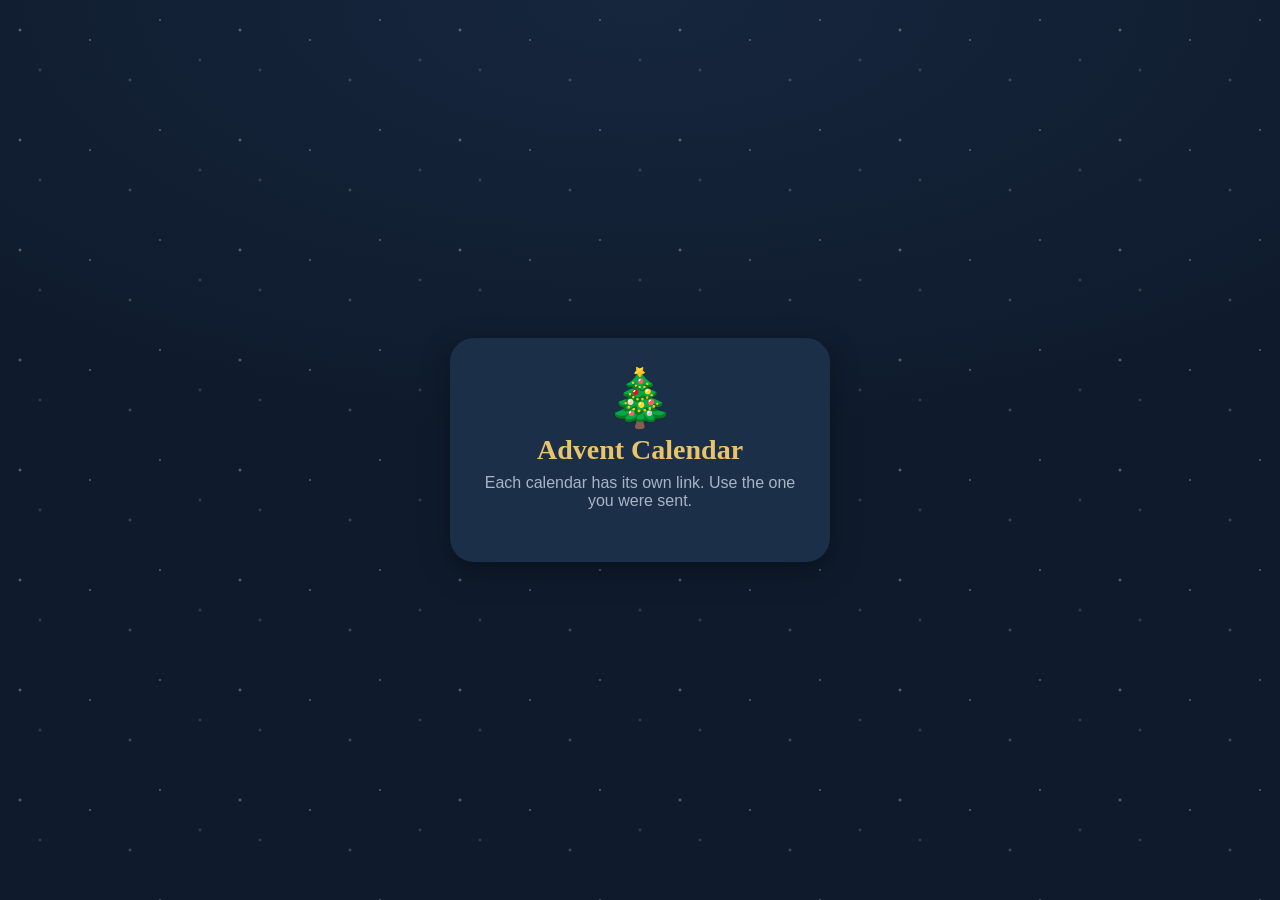
<file: index.html>
<!doctype html>
<html lang="en">
<head>
  <meta charset="utf-8">
  <meta name="viewport" content="width=device-width, initial-scale=1">
  <title>Advent Calendar</title>
  <meta name="theme-color" content="#0f1b2d">
  <link rel="icon" href="icons/icon.svg" type="image/svg+xml">
  <link rel="stylesheet" href="style.css">
</head>
<body>
  <div class="snow" aria-hidden="true"></div>
  <section class="screen" style="min-height:100dvh;display:grid;place-items:center;padding:24px">
    <div class="unlock-card">
      <div class="unlock-art" aria-hidden="true">🎄</div>
      <h1>Advent Calendar</h1>
      <p>Each calendar has its own link. Use the one you were sent.</p>
    </div>
  </section>
</body>
</html>
</file>
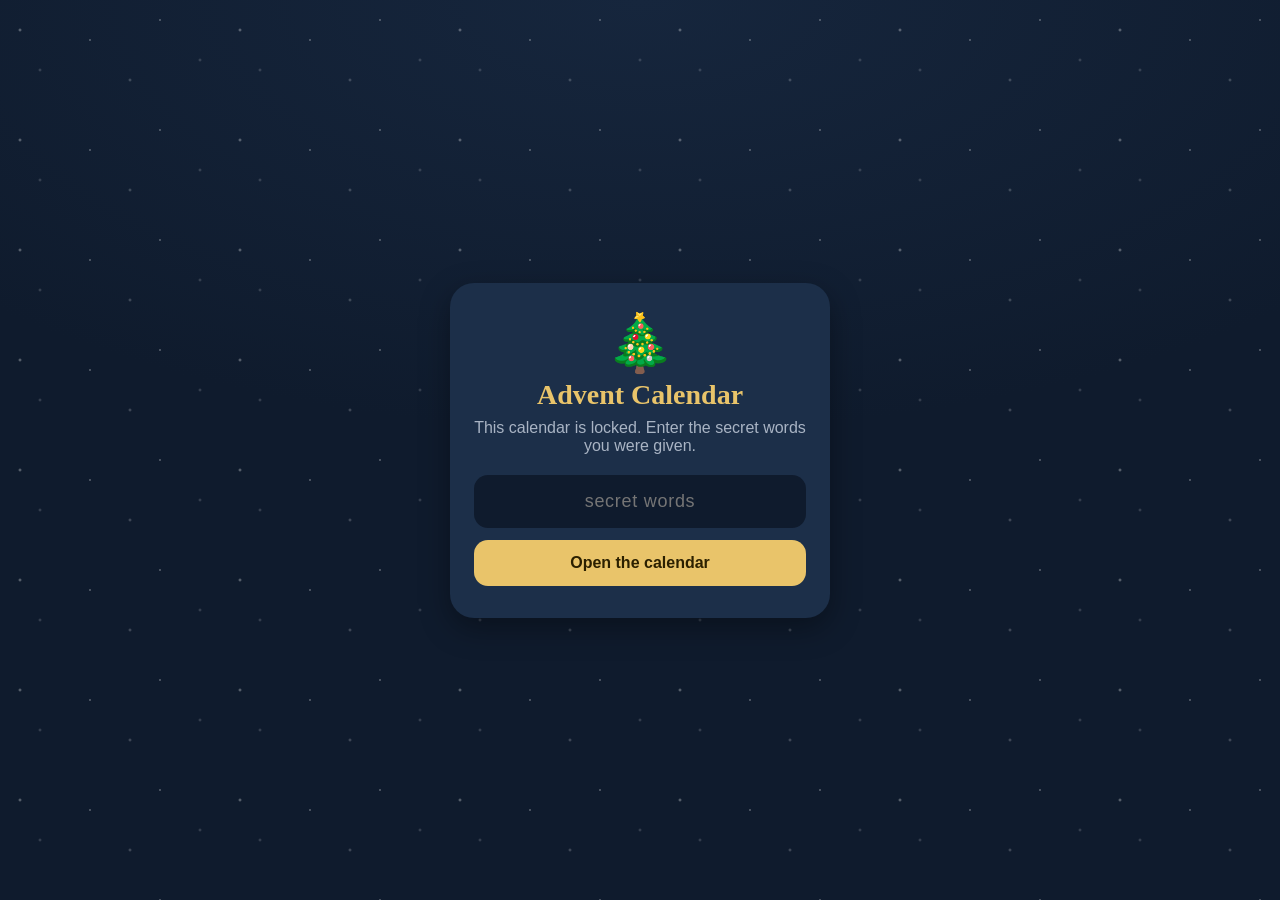
<file: allison/index.html>
<!doctype html>
<html lang="en">
<head>
  <meta charset="utf-8">
  <meta name="viewport" content="width=device-width, initial-scale=1, viewport-fit=cover">
  <title>Advent Calendar</title>
  <meta name="description" content="A little something for every day until Christmas.">
  <meta name="theme-color" content="#0f1b2d">

  <!-- iOS home-screen app settings -->
  <meta name="apple-mobile-web-app-capable" content="yes">
  <meta name="mobile-web-app-capable" content="yes">
  <meta name="apple-mobile-web-app-status-bar-style" content="black-translucent">
  <meta name="apple-mobile-web-app-title" content="Advent">
  <link rel="apple-touch-icon" href="../icons/apple-touch-icon.png">

  <link rel="manifest" href="manifest.webmanifest">
  <link rel="icon" href="../icons/icon.svg" type="image/svg+xml">
  <link rel="stylesheet" href="../style.css">
</head>
<body>
  <div class="snow" aria-hidden="true"></div>

  <!-- Passphrase screen -->
  <section id="unlock" class="screen" hidden>
    <div class="unlock-card">
      <div class="unlock-art" aria-hidden="true">🎄</div>
      <h1>Advent Calendar</h1>
      <p>This calendar is locked. Enter the secret words you were given.</p>
      <form id="unlock-form" autocomplete="off">
        <input id="passphrase" type="password" inputmode="text"
               autocapitalize="none" autocorrect="off" spellcheck="false"
               placeholder="secret words" aria-label="Passphrase" required>
        <button type="submit" id="unlock-btn">Open the calendar</button>
        <p id="unlock-error" class="error" role="alert" hidden>Hmm, that's not it. Try again.</p>
      </form>
    </div>
  </section>

  <!-- Calendar -->
  <main id="calendar" class="screen" hidden>
    <header class="top">
      <h1 id="title">Advent Calendar</h1>
      <p id="intro" class="intro"></p>
      <p id="status" class="status"></p>
    </header>

    <div id="grid" class="grid" role="list"></div>

    <p id="install-hint" class="install-hint" hidden>
      Tip: tap <strong>Share</strong> <span aria-hidden="true">⬆︎</span> then
      <strong>Add to Home Screen</strong> to keep this as an app.
      <button type="button" id="install-dismiss" aria-label="Dismiss">✕</button>
    </p>

    <footer class="foot">
      <button type="button" id="lock-btn" class="link-btn">Lock calendar</button>
    </footer>
  </main>

  <!-- Door content -->
  <div id="modal" class="modal" hidden>
    <div class="modal-backdrop" data-close></div>
    <article class="modal-card" role="dialog" aria-modal="true" aria-labelledby="m-title">
      <button type="button" class="modal-close" data-close aria-label="Close">✕</button>
      <div class="m-day" id="m-day"></div>
      <div class="m-kind" id="m-kind"></div>
      <h2 id="m-title"></h2>
      <img id="m-image" alt="" hidden>
      <p id="m-text"></p>
      <div id="m-gallery" class="gallery" hidden></div>
      <div id="m-code-wrap" class="code-wrap" hidden>
        <code id="m-code"></code>
        <button type="button" id="m-copy">Copy</button>
      </div>
      <a id="m-link" class="btn-link" target="_blank" rel="noopener" hidden></a>
    </article>
  </div>

  <div id="lightbox" class="lightbox" hidden>
    <button type="button" class="lightbox-close" aria-label="Close">✕</button>
    <div class="lightbox-scroll"><img id="lightbox-img" alt=""></div>
  </div>

  <div id="toast" class="toast" role="status" aria-live="polite" hidden></div>

  <script type="module" src="../app.js"></script>
</body>
</html>
</file>
<file: style.css>
:root {
  --bg: #0f1b2d;
  --bg2: #16263d;
  --card: #1c2f49;
  --gold: #e9c46a;
  --gold-dark: #c9a03a;
  --red: #c0392b;
  --green: #2e7d5b;
  --text: #f4f1ea;
  --muted: #a9b4c4;
  --door: #223a57;
  --door-open: #2e7d5b;
  --shadow: 0 10px 30px rgba(0, 0, 0, .35);
  --sat: env(safe-area-inset-top, 0px);
  --sab: env(safe-area-inset-bottom, 0px);
}

* { box-sizing: border-box; }
html, body { margin: 0; min-height: 100%; }
body {
  font-family: -apple-system, BlinkMacSystemFont, "Segoe UI", Roboto, Helvetica, Arial, sans-serif;
  background: radial-gradient(120% 80% at 50% 0%, var(--bg2) 0%, var(--bg) 60%);
  color: var(--text);
  -webkit-font-smoothing: antialiased;
  -webkit-tap-highlight-color: transparent;
  overscroll-behavior-y: none;
  min-height: 100dvh;
}
h1, h2, .door-num, .m-day { font-family: Georgia, "Times New Roman", serif; }
button { font: inherit; cursor: pointer; }
[hidden] { display: none !important; }

/* Snow */
.snow {
  position: fixed; inset: 0; pointer-events: none; z-index: 0;
  background-image:
    radial-gradient(2px 2px at 20px 30px, #fff, transparent),
    radial-gradient(2px 2px at 40px 70px, #fff8, transparent),
    radial-gradient(1.5px 1.5px at 90px 40px, #fff, transparent),
    radial-gradient(2px 2px at 130px 80px, #fffa, transparent),
    radial-gradient(1.5px 1.5px at 160px 20px, #fff, transparent),
    radial-gradient(2px 2px at 200px 60px, #fff8, transparent);
  background-size: 220px 110px;
  opacity: .45;
  animation: snow 14s linear infinite;
}
@keyframes snow { from { background-position: 0 0; } to { background-position: 40px 110px; } }
@media (prefers-reduced-motion: reduce) { .snow { animation: none; } }

.screen { position: relative; z-index: 1; }

/* Unlock */
#unlock {
  min-height: 100dvh; display: grid; place-items: center;
  padding: calc(24px + var(--sat)) 20px calc(24px + var(--sab));
}
.unlock-card {
  width: 100%; max-width: 380px; text-align: center;
  background: var(--card); border-radius: 24px; padding: 32px 24px;
  box-shadow: var(--shadow);
}
.unlock-art { font-size: 56px; line-height: 1; margin-bottom: 8px; }
.unlock-card h1 { margin: 0 0 8px; font-size: 28px; color: var(--gold); }
.unlock-card p { margin: 0 0 20px; color: var(--muted); }
#unlock-form { display: grid; gap: 12px; }
#passphrase {
  width: 100%; padding: 14px 16px; border-radius: 14px; font-size: 18px;
  border: 2px solid transparent; background: var(--bg); color: var(--text);
  text-align: center; letter-spacing: .04em;
}
#passphrase:focus { outline: none; border-color: var(--gold); }
#unlock-btn, .btn-link, #m-copy {
  background: var(--gold); color: #2b2000; border: 0; border-radius: 14px;
  padding: 14px 18px; font-weight: 600; font-size: 16px; text-decoration: none;
  display: inline-block; text-align: center;
}
#unlock-btn:active, .btn-link:active, #m-copy:active { background: var(--gold-dark); }
#unlock-btn[disabled] { opacity: .6; }
.error { color: #ff8f85 !important; margin: 0 !important; font-size: 14px; }

/* Calendar */
#calendar {
  max-width: 520px; margin: 0 auto;
  padding: calc(20px + var(--sat)) 16px calc(24px + var(--sab));
}
.top { text-align: center; margin-bottom: 18px; }
.top h1 { margin: 0; font-size: 30px; color: var(--gold); line-height: 1.15; }
.intro { margin: 8px 0 0; color: var(--muted); font-size: 15px; white-space: pre-line; }
.status { margin: 12px 0 0; font-size: 14px; color: var(--text); opacity: .9; }

.grid {
  display: grid; grid-template-columns: repeat(4, 1fr); gap: 12px;
}

/* Little doors */
.door {
  --leaf: #b73a3a; --leaf-dark: #8e2a2a; --trim: #e9c46a;
  position: relative; aspect-ratio: 1 / 1.2; border: 0; padding: 0; background: none;
  perspective: 500px; -webkit-tap-highlight-color: transparent;
}

.door-back {
  position: absolute; inset: 0; border-radius: 14px;
  background: radial-gradient(circle at 50% 40%, #3a2a16 0%, #1a120a 75%);
  box-shadow: inset 0 0 18px rgba(0,0,0,.8), inset 0 0 0 2px #2b1e10;
  display: grid; place-items: center;
}
.door-peek { font-size: 30px; filter: drop-shadow(0 0 8px rgba(233,196,106,.6)); }

.door-leaf {
  position: absolute; inset: 0;
  transform-origin: left center; transform-style: preserve-3d;
  transition: transform .75s cubic-bezier(.45, 0, .2, 1);
}
.door-face {
  position: absolute; inset: 0; border-radius: 14px;
  backface-visibility: hidden; -webkit-backface-visibility: hidden;
  display: grid; place-items: center;
}
.door-face-front {
  background: linear-gradient(160deg, var(--leaf) 0%, var(--leaf-dark) 100%);
  box-shadow: inset 0 0 0 3px var(--trim), 0 4px 12px rgba(0,0,0,.35);
  transition: box-shadow .3s ease, filter .3s ease;
}
.door-face-front::before {
  /* inset panel */
  content: ""; position: absolute; inset: 11px 12px 11px 11px; border-radius: 9px;
  border: 2px solid rgba(255,255,255,.18);
  box-shadow: inset 0 0 0 2px rgba(0,0,0,.18);
}
.door-face-back {
  transform: rotateY(180deg);
  background: linear-gradient(200deg, var(--leaf-dark) 0%, #1c1510 100%);
  box-shadow: inset 0 0 0 3px rgba(233,196,106,.45), 0 4px 12px rgba(0,0,0,.45);
}
.door-num {
  position: relative; font-size: 28px; font-weight: 700; color: var(--trim); line-height: 1;
  text-shadow: 0 2px 2px rgba(0,0,0,.45);
}
.door-knob {
  position: absolute; right: 9px; top: 50%; width: 7px; height: 7px; margin-top: -3px;
  border-radius: 50%; background: radial-gradient(circle at 35% 35%, #fff2b8, #b8891f);
  box-shadow: 0 1px 2px rgba(0,0,0,.5);
}
.door-deco { position: absolute; top: 11px; left: 50%; transform: translateX(-50%); font-size: 19px;
  line-height: 1; z-index: 1;
  filter: saturate(1.4) brightness(1.1) drop-shadow(0 0 4px rgba(255,255,255,.35)) drop-shadow(0 1px 2px rgba(0,0,0,.5)); }
.door-deco[data-pos="tr"] { left: auto; right: 16px; top: 13px; transform: rotate(12deg); }
.door-deco[data-pos="tl"] { left: 16px; top: 13px; transform: rotate(-12deg); }
.door-num { margin-top: 10px; }

/* Door shapes: every door is arched; the inner panel varies */
.door-face, .door-back { border-radius: 42px 42px 14px 14px; }
.door-face-front::before { border-radius: 32px 32px 9px 9px; }
.door[data-shape="twopanel"] .door-face-front::before { inset: 11px 12px 51% 11px; }
.door[data-shape="twopanel"] .door-face-front::after {
  content: ""; position: absolute; inset: 53% 12px 11px 11px; border-radius: 9px;
  border: 2px solid rgba(255,255,255,.18); box-shadow: inset 0 0 0 2px rgba(0,0,0,.18);
}
.door[data-shape="garland"] .door-face-front::before {
  border: 3px dotted rgba(233,196,106,.75); box-shadow: none; inset: 9px 10px 9px 9px;
  border-radius: 34px 34px 9px 9px;
}
.door[data-shape="garland"] .door-face-front { box-shadow: inset 0 0 0 3px var(--trim), inset 0 0 0 6px rgba(0,0,0,.25), 0 4px 12px rgba(0,0,0,.35); }
.door-tag { position: absolute; bottom: 8px; font-size: 12px; }

.door.locked .door-face-front {
  /* dim the wood, not the decoration */
  background-image: linear-gradient(rgba(10, 14, 24, .5), rgba(10, 14, 24, .5)),
                    linear-gradient(160deg, var(--leaf) 0%, var(--leaf-dark) 100%);
}
.door.locked .door-face-front::before, .door.locked .door-face-front::after { opacity: .7; }
.door.locked .door-knob { opacity: .6; }
.door.locked .door-num { color: #d9d2c0; opacity: .8; }

.door.today .door-face-front {
  box-shadow: inset 0 0 0 3px #fff0b3, 0 0 18px rgba(233,196,106,.55);
  animation: pulse 1.8s ease-in-out infinite;
}
@keyframes pulse { 50% { box-shadow: inset 0 0 0 3px #fff0b3, 0 0 30px rgba(233,196,106,.9); } }

.door.open { z-index: 2; }
.door.open .door-leaf { transform: rotateY(-104deg); }
.door.open .door-deco { opacity: 0; }

.door:active:not(.open) .door-leaf { transform: rotateY(-10deg); }
.door.shake { animation: shake .4s; }
@keyframes shake {
  20% { transform: translateX(-4px); } 40% { transform: translateX(4px); }
  60% { transform: translateX(-3px); } 80% { transform: translateX(3px); }
}
@media (prefers-reduced-motion: reduce) {
  .door-leaf { transition: none; }
  .door.today .door-face-front { animation: none; }
}

.install-hint {
  position: relative; margin: 22px 0 0; padding: 12px 40px 12px 14px;
  background: var(--card); border-radius: 14px; font-size: 14px; color: var(--muted);
}
.install-hint strong { color: var(--text); }
#install-dismiss {
  position: absolute; right: 8px; top: 8px; background: none; border: 0; color: var(--muted);
  font-size: 16px; padding: 4px 8px;
}
.foot { text-align: center; margin-top: 28px; }
.link-btn { background: none; border: 0; color: var(--muted); font-size: 13px; text-decoration: underline; }

/* Modal */
.modal { position: fixed; inset: 0; z-index: 10; display: grid; place-items: end center; }
@media (min-width: 600px) { .modal { place-items: center; } }
.modal-backdrop { position: absolute; inset: 0; background: rgba(5, 10, 20, .7); }
.modal-card {
  position: relative; width: 100%; max-width: 520px; max-height: 92dvh; overflow-y: auto;
  background: var(--card); border-radius: 26px 26px 0 0; padding: 28px 22px calc(28px + var(--sab));
  box-shadow: var(--shadow); animation: up .25s ease-out; text-align: center;
}
@media (min-width: 600px) { .modal-card { border-radius: 26px; } }
@keyframes up { from { transform: translateY(40px); opacity: 0; } }
.modal-close {
  position: absolute; right: 12px; top: 12px; background: rgba(255,255,255,.08);
  border: 0; color: var(--text); width: 36px; height: 36px; border-radius: 50%; font-size: 16px;
}
.m-day { font-size: 14px; color: var(--gold); letter-spacing: .12em; text-transform: uppercase; }
.m-kind { font-size: 13px; color: var(--muted); margin-top: 4px; }
.modal-card h2 { margin: 10px 0 12px; font-size: 26px; line-height: 1.2; }
#m-image { max-width: 100%; border-radius: 16px; margin: 4px 0 14px; }
#m-text { margin: 0; font-size: 17px; line-height: 1.55; white-space: pre-line; }
.code-wrap {
  margin-top: 18px; display: flex; gap: 8px; align-items: center; justify-content: center;
  flex-wrap: wrap;
}
#m-code {
  background: var(--bg); padding: 12px 16px; border-radius: 12px; font-size: 18px;
  letter-spacing: .08em; user-select: all; -webkit-user-select: all;
}
#m-copy { padding: 10px 14px; font-size: 14px; }
.btn-link { margin-top: 18px; width: 100%; }

.toast {
  position: fixed; left: 50%; bottom: calc(24px + var(--sab)); transform: translateX(-50%);
  background: var(--gold); color: #2b2000; padding: 10px 16px; border-radius: 999px;
  font-size: 14px; font-weight: 600; z-index: 20; box-shadow: var(--shadow); white-space: nowrap;
}

/* Gallery (several images per door) */
.gallery { display: grid; gap: 10px; margin-top: 16px; }
.gallery img {
  width: 100%; border-radius: 14px; display: block; cursor: zoom-in;
  box-shadow: 0 4px 14px rgba(0,0,0,.3);
}
.gallery-hint { font-size: 13px; color: var(--muted); margin: 6px 0 0; }

/* Lightbox: full-screen, scrollable, pinch-zoomable */
.lightbox { position: fixed; inset: 0; z-index: 30; background: #000; }
.lightbox-scroll {
  position: absolute; inset: 0; overflow: auto; -webkit-overflow-scrolling: touch;
  touch-action: pan-x pan-y pinch-zoom;
}
.lightbox-scroll img { display: block; width: 100%; height: auto; min-width: 100%; }
.lightbox-close {
  position: absolute; right: 14px; top: calc(14px + var(--sat)); z-index: 1;
  background: rgba(255,255,255,.18); border: 0; color: #fff; width: 40px; height: 40px;
  border-radius: 50%; font-size: 18px; backdrop-filter: blur(6px);
}

/* First column hinges on the right so open doors never swing off-screen */
.door:nth-child(4n+1) .door-leaf { transform-origin: right center; }
.door:nth-child(4n+1).open .door-leaf { transform: rotateY(104deg); }
.door:nth-child(4n+1):active:not(.open) .door-leaf { transform: rotateY(10deg); }

/* Locked doors: softer frame so open days stand out */
.door.locked { --trim: rgba(233, 196, 106, .5); }
</file>
